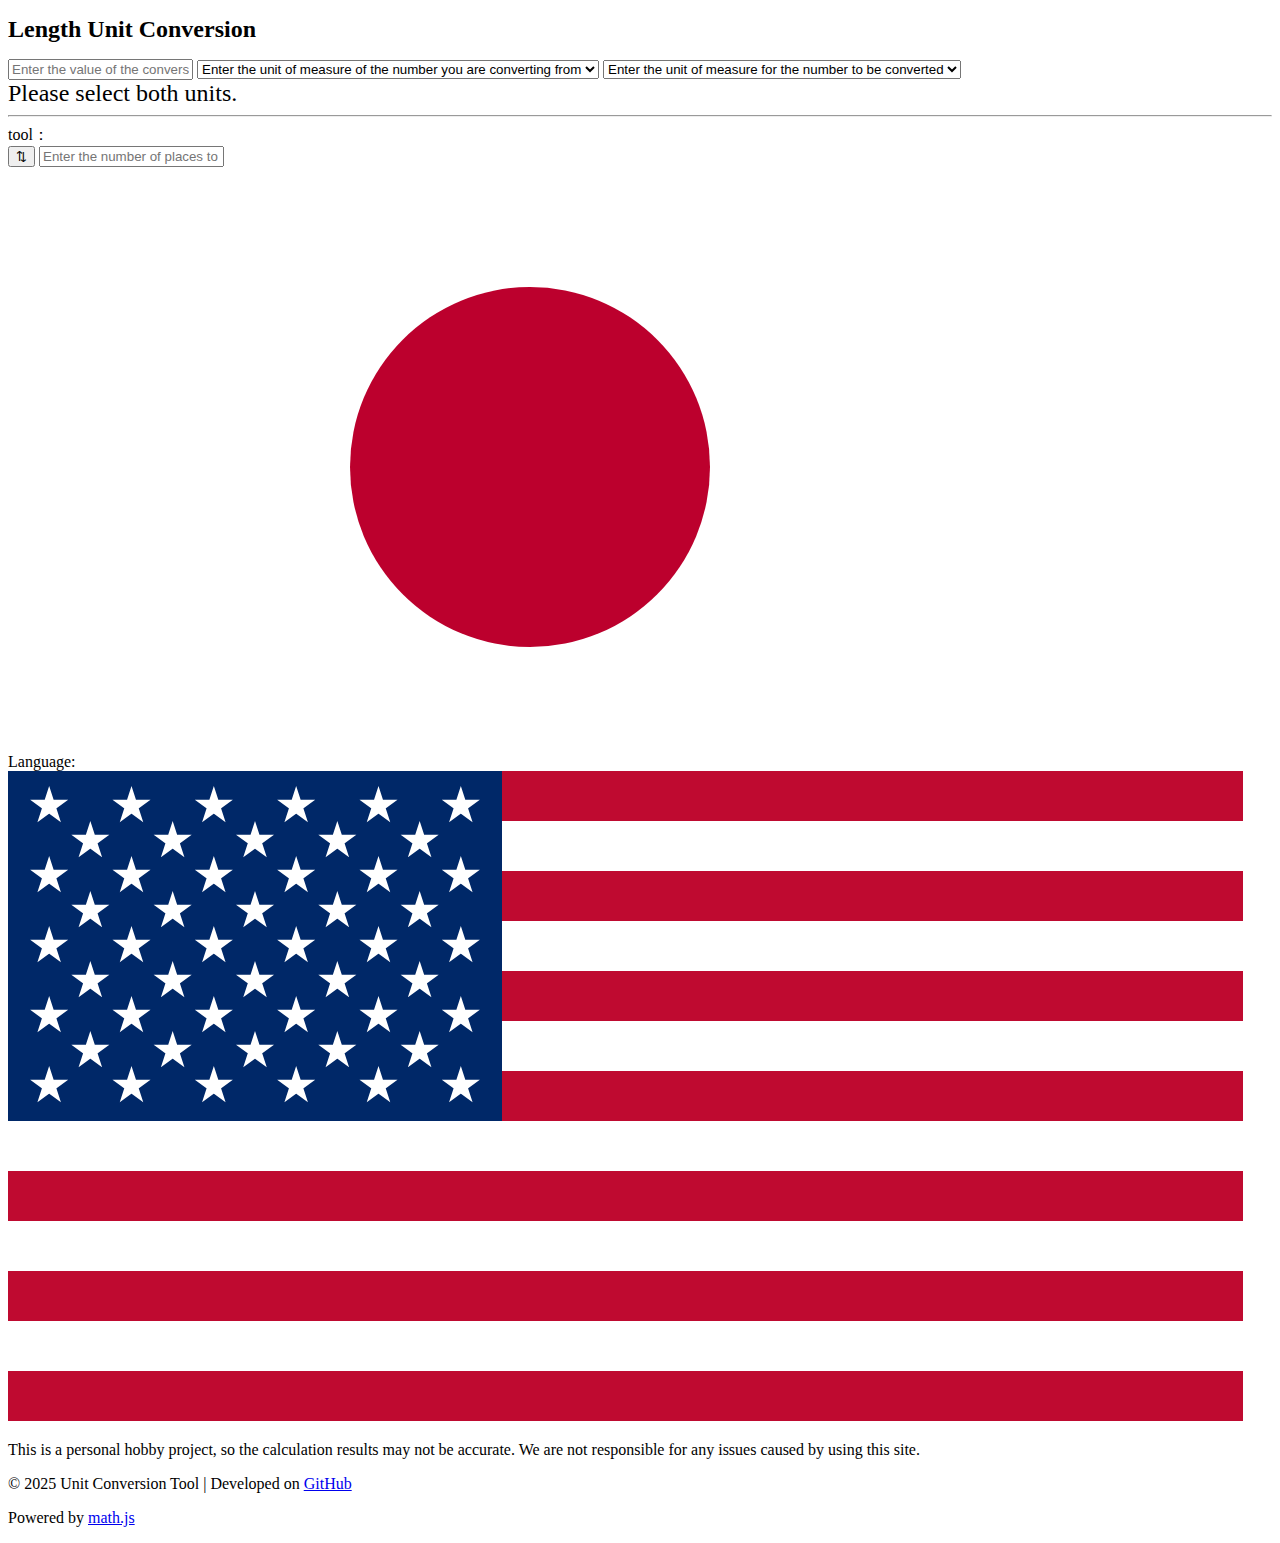
<file: en/index.html>
<!DOCTYPE html>
<html lang="ja">
<head>
  <meta charset="UTF-8" />
  <meta name="viewport" content="width=device-width, initial-scale=1.0" />
  <meta name="description" content="This site allows you to convert units of length. If you have any other requests, please contact us at Github. I am Japanese, so I use translations for some of my pages. If you find any typos or omissions, please send them to Github.">
  <meta http-equiv="Content-Security-Policy" content="script-src 'self'" />
  <meta property="og:title" content="Length Unit Conversion Tool - Highly Accurate Web Calculation Site" />
  <meta property="og:description" content="High-precision unit conversion for a wide range of units including cm, m, km, mile, etc." />
  <meta property="og:url" content="https://sy-322.github.io/unit-convert/" />
  <meta property="og:type" content="website" />
  <title>ength Unit Conversion</title>
  <link rel="stylesheet" type="text/css" href="../style.css" />
  <style>
    .result,h1 {
      font-size: 1.5em
    }
  </style>
  
</head>
<body>
  <div class="converter">
    <h1>Length Unit Conversion</h1>
      <input id="inputValue" placeholder="Enter the value of the conversion source" />
      <select id="fromUnit" onchange="changeColor(this)">
        <option value="" selected>Enter the unit of measure of the number you are converting from</option>
        <option value="centimeter">centimetre</option>
        <option value="meter">metre</option>
        <option value="kilometer">kilometre</option>
        <option value="micrometer">micrometre</option>
        <option value="mile">mile</option>
        <option value="chain">chain</option>
        <option value="yard">yard</option>
        <option value="foot">foot</option>
        <option value="inch">inch</option>
        <option value="mickey">mickey</option>
        <option value="au">astronomical unit</option>
        <option value="ly">light-year</option>
        <option value="cun">cun</option>
        <option value="nautical">nautical mile</option>
        <option value="bohr">bohr radius</option>
      </select>
      <select id="toUnit" onchange="changeColor(this)">
        <option value="" selected>Enter the unit of measure for the number to be converted</option>
        <option value="centimeter">centimetre</option>
        <option value="meter">metre</option>
        <option value="kilometer">kilometre</option>
        <option value="micrometer">micrometre</option>
        <option value="mile">mile</option>
        <option value="chain">chain</option>
        <option value="yard">yard</option>
        <option value="foot">foot</option>
        <option value="inch">inch</option>
        <option value="mickey">mickey</option>
        <option value="au">astronomical unit</option>
        <option value="ly">light-year</option>
        <option value="cun">cun</option>
        <option value="nautical">nautical mile</option>
        <option value="bohr">bohr radius</option>
    </select>
    <div class="result" id="result">Results are displayed here</div>
    <hr>
    <div class="tool">tool：
      <div class="precision-row">
        <button class="swap-btn" id="swapButton" title="replace the units">⇅</button>
        <input type="text" class="pre" id="precision" min="0" max="1000" maxlength="4" pattern="^[0-9]{1,4}$" value="" placeholder="Enter the number of places to truncate (up to 1000)" />
      </div>
    </div>
  </div>
  <div class="lang-switch">
  <span class="lang-label">Language:</span>
  <a href="../ja/index.html" title="日本語">
    <img src="../img/flag-jp.svg" alt="日本語" class="flag" />
  </a>
  <a href="../en/index.html" title="English">
    <img src="../img/flag-us.svg" alt="English" class="flag" />
  </a>
    <footer class="footer">
  <p>This is a personal hobby project, so the calculation results may not be accurate. We are not responsible for any issues caused by using this site.</p>
  <p>© 2025 Unit Conversion Tool | Developed on <a href="https://github.com/sy-322/unit-convert" target="_blank">GitHub</a></p>
  <p>Powered by <a href="https://mathjs.org/" target="_blank">math.js</a></p>
</footer>

</div>

  <script src="../math.min.js"></script>
  <script src="../script.js"></script>




  
  
  <!---%2525E3%252581%252593%2525E3%252581%2525AE%2525E3%252583%252586%2525E3%252582%2525AD%2525E3%252582%2525B9%2525E3%252583%252588%2525E3%252582%252592%2525E8%2525A6%25258B%2525E3%252581%2525A4%2525E3%252581%252591%2525E3%252581%25259F%2525E3%252581%2525A3%2525E3%252581%2525A6%2525E3%252581%252593%2525E3%252581%2525A8%2525E3%252581%2525AF%2525E3%252580%252581%2525E7%25259B%2525B8%2525E5%2525BD%252593%2525E6%25259A%252587%2525E3%252581%2525AA%2525E3%252582%252593%2525E3%252581%252598%2525E3%252582%252583%2525E3%252581%2525AA%2525E3%252581%252584%2525EF%2525BC%25259F--->
  </div>
</body>
</html>
</file>
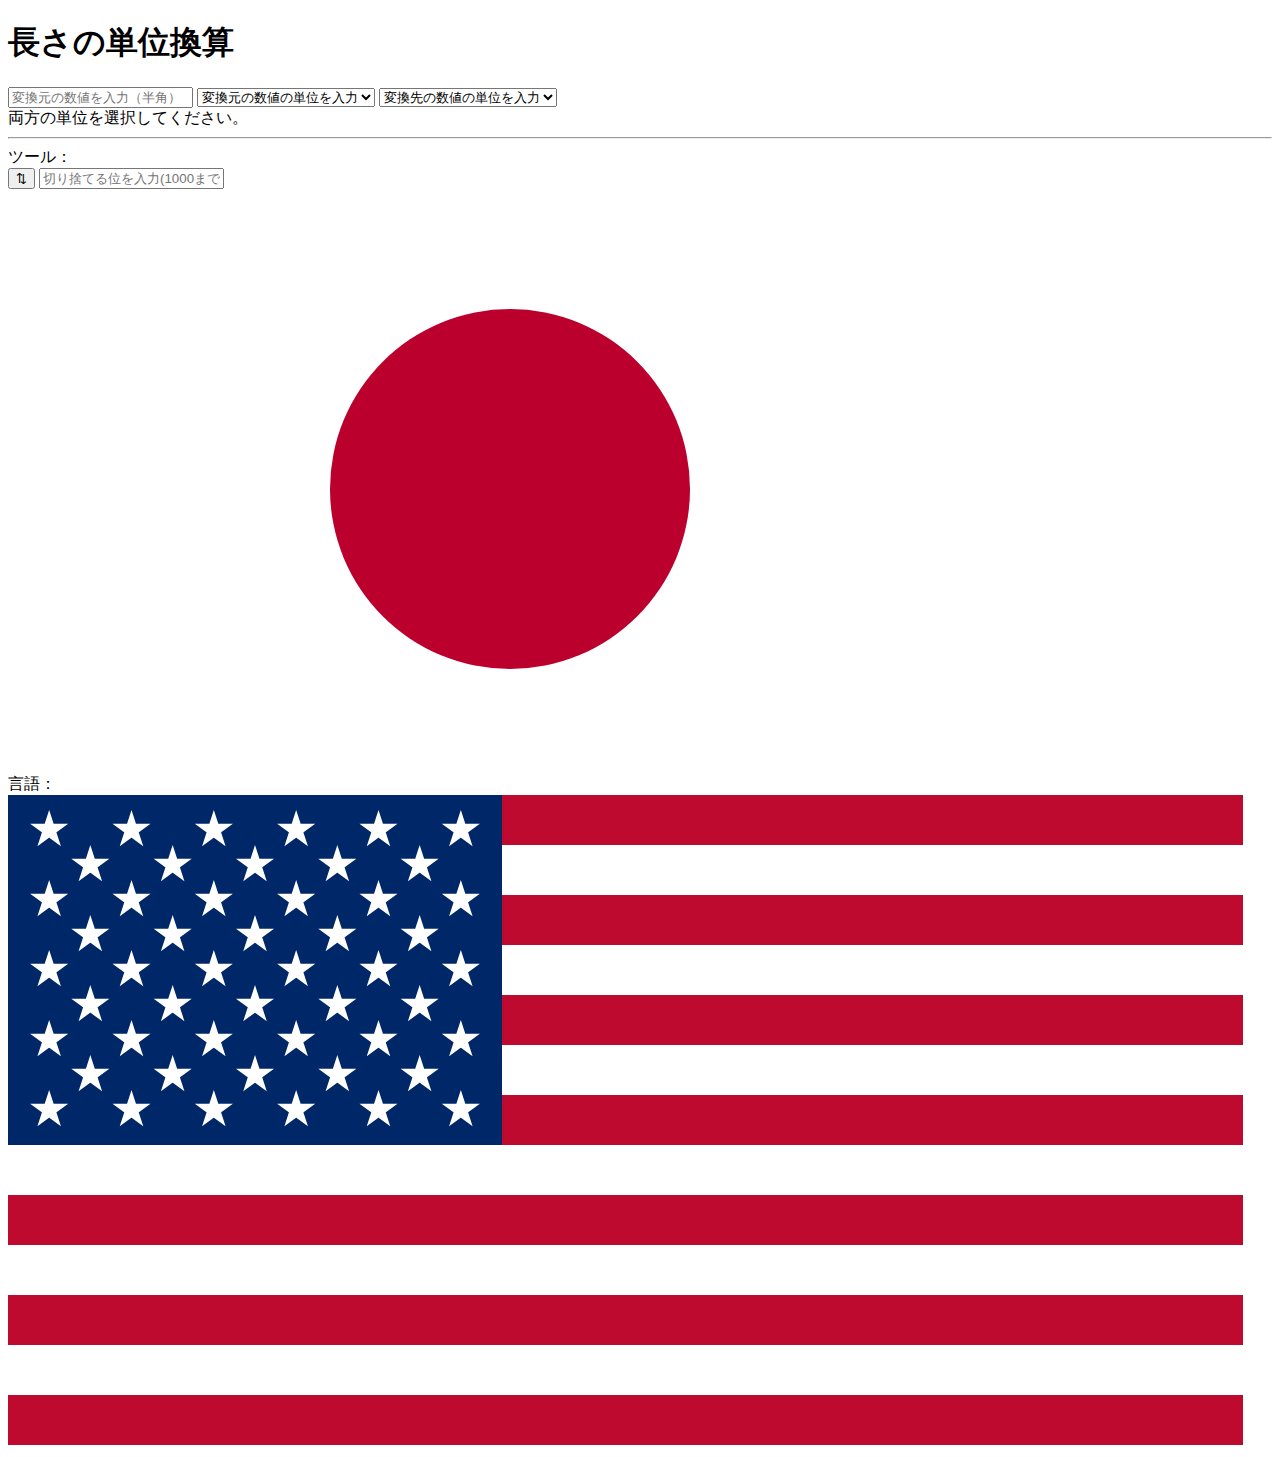
<file: ja/index.html>
<!DOCTYPE html>
<html lang="ja">
<head>
  <meta charset="UTF-8" />
  <meta name="viewport" content="width=device-width, initial-scale=1.0" />
  <meta name="description" content="長さの単位を変換できるサイトです。その他要望があればGithubでお願いします">
  <meta http-equiv="Content-Security-Policy" content="script-src 'self'" />
  <meta property="og:title" content="長さの単位変換ツール - 高精度なWeb計算サイト" />
  <meta property="og:description" content="高精度な単位変換。cm, m, km, mileなど幅広く対応。" />
  <meta property="og:url" content="https://sy-322.github.io/unit-convert/" />
  <meta property="og:type" content="website" />
  <title>長さの単位換算</title>
  <link rel="stylesheet" type="text/css" href="../style.css" />
  
  
</head>
<body>
  <div class="converter">
    <h1>長さの単位換算</h1>
      <input id="inputValue" placeholder="変換元の数値を入力（半角）" />
      <select id="fromUnit" onchange="changeColor(this)">
        <option value="" selected>変換元の数値の単位を入力</option>
        <option value="centimeter">センチメートル</option>
        <option value="meter">メートル</option>
        <option value="kilometer">キロメートル</option>
        <option value="micrometer">マイクロメートル</option>
        <option value="mile">マイル</option>
        <option value="chain">チェーン</option>
        <option value="yard">ヤード</option>
        <option value="foot">フィート</option>
        <option value="inch">インチ</option>
        <option value="mickey">ミッキー</option>
        <option value="au">天文単位</option>
        <option value="ly">光年</option>
        <option value="cun">寸</option>
        <option value="nautical">海里</option>
        <option value="bohr">ボーア半径</option>
      </select>
      <select id="toUnit" onchange="changeColor(this)">
        <option value="" selected>変換先の数値の単位を入力</option>
        <option value="centimeter">センチメートル</option>
        <option value="meter">メートル</option>
        <option value="kilometer">キロメートル</option>
        <option value="micrometer">マイクロメートル</option>
        <option value="mile">マイル</option>
        <option value="yard">ヤード</option>
        <option value="foot">フィート</option>
        <option value="inch">インチ</option>
        <option value="mickey">ミッキー</option>
        <option value="au">天文単位</option>
        <option value="ly">光年</option>
        <option value="cun">寸</option>
        <option value="nautical">海里</option>
        <option value="bohr">ボーア半径</option>
    </select>
    <div class="result" id="result">結果がここに表示されます</div>
    <hr>
    <div class="tool">ツール：
      <div class="precision-row">
        <button class="swap-btn" id="swapButton" title="単位を入れ替える">⇅</button>
        <input type="text" class="pre" id="precision" min="0" max="1000" maxlength="4" pattern="^[0-9]{1,4}$" value="" placeholder="切り捨てる位を入力(1000まで)" />
      </div>
    </div>
  </div>
<div class="lang-switch">
  <span class="lang-label">言語：</span>
  <a href="../ja/index.html" title="日本語">
    <img src="../img/flag-jp.svg" alt="日本語" class="flag" />
  </a>
  <a href="../en/index.html" title="English">
    <img src="../img/flag-us.svg" alt="English" class="flag" />
  </a>
</div>

  <script src="../math.min.js"></script>
  <script src="../script.js"></script>




  
  
  <!---%2525E3%252581%252593%2525E3%252581%2525AE%2525E3%252583%252586%2525E3%252582%2525AD%2525E3%252582%2525B9%2525E3%252583%252588%2525E3%252582%252592%2525E8%2525A6%25258B%2525E3%252581%2525A4%2525E3%252581%252591%2525E3%252581%25259F%2525E3%252581%2525A3%2525E3%252581%2525A6%2525E3%252581%252593%2525E3%252581%2525A8%2525E3%252581%2525AF%2525E3%252580%252581%2525E7%25259B%2525B8%2525E5%2525BD%252593%2525E6%25259A%252587%2525E3%252581%2525AA%2525E3%252582%252593%2525E3%252581%252598%2525E3%252582%252583%2525E3%252581%2525AA%2525E3%252581%252584%2525EF%2525BC%25259F--->
  </div>
</body>
</html>
</file>
<file: style.css>

</file>
